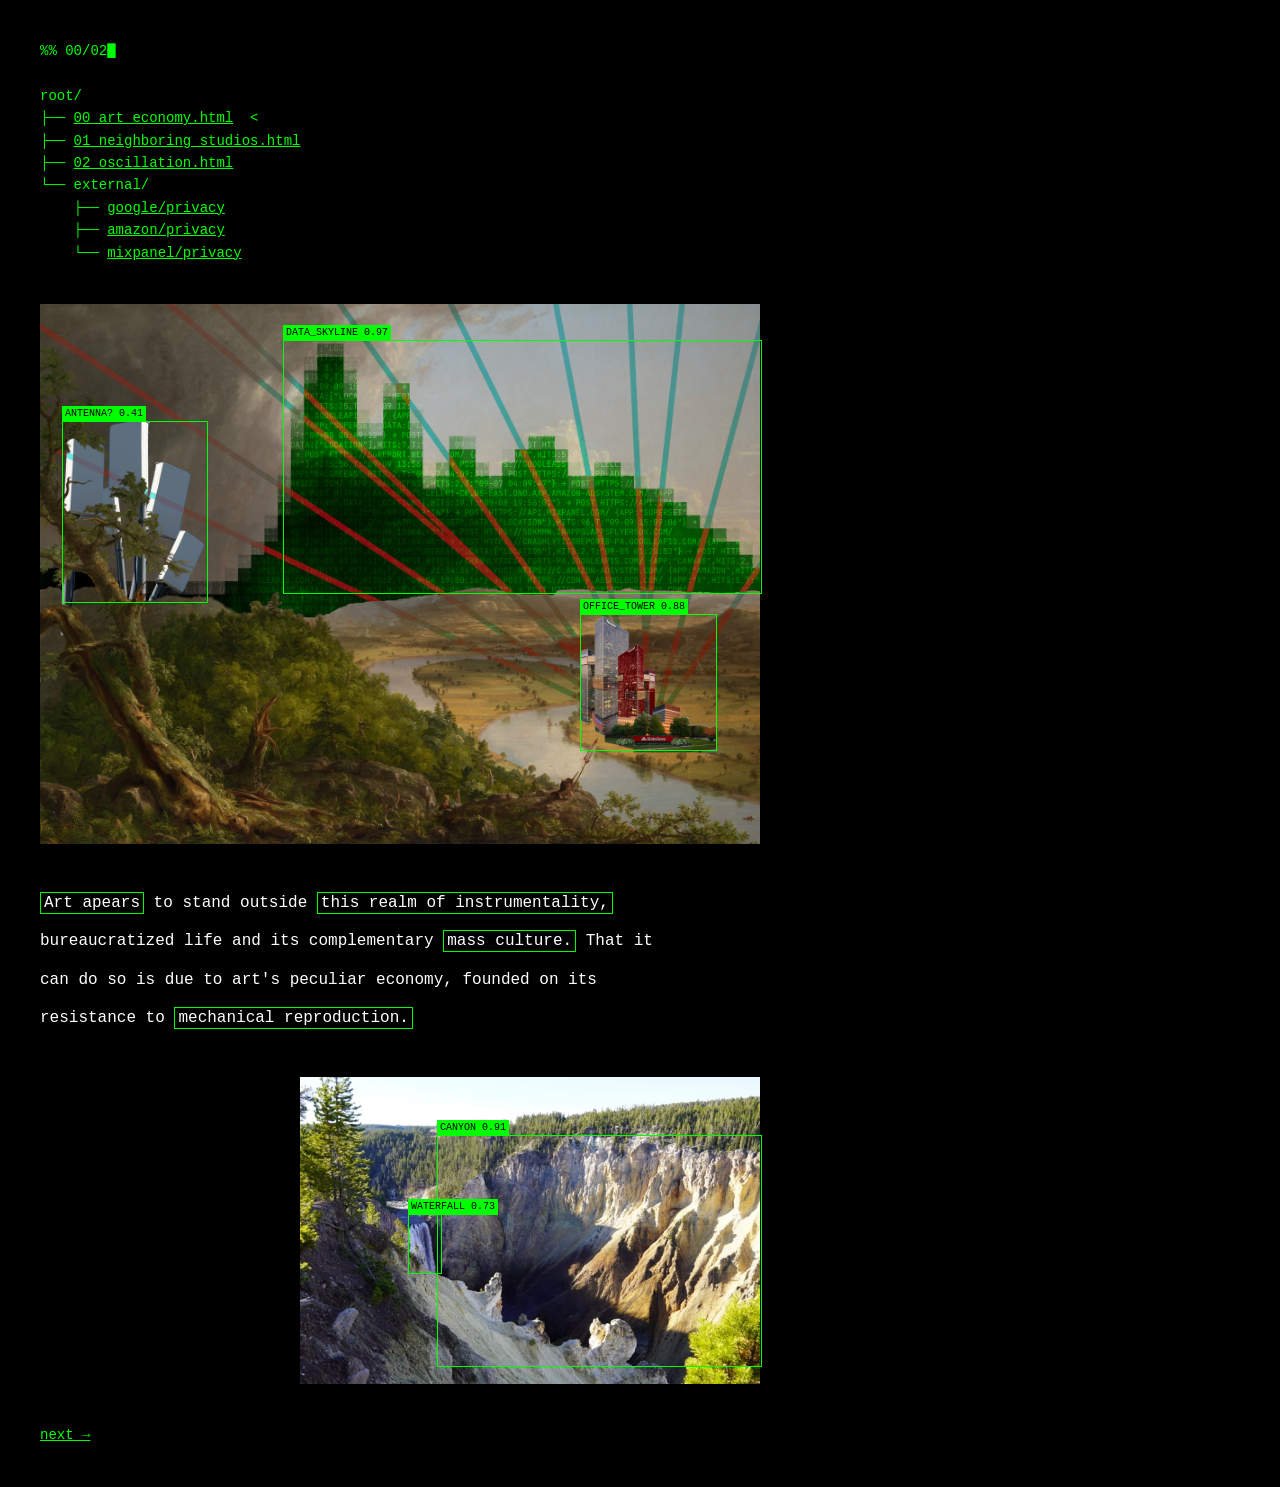
<file: index.html>
<!DOCTYPE html>
<html lang="en">
<head>
    <meta charset="UTF-8">
    <meta name="viewport" content="width=device-width, initial-scale=1.0">
    <title>00_digital_355</title>
    <link rel="stylesheet" href="style.css">
</head>
<body>

<pre>%% 00/02<span class="blink">&#9608;</span>

root/
├── <a href="index.html">00_art_economy.html</a>  &lt;
├── <a href="2.html">01_neighboring_studios.html</a>
├── <a href="3.html">02_oscillation.html</a>
└── external/
    ├── <a href="https://policies.google.com/privacy" target="_blank">google/privacy</a>
    ├── <a href="https://www.amazon.com/gp/help/customer/display.html?nodeId=GX7NJQ4ZB8MHFRNJ" target="_blank">amazon/privacy</a>
    └── <a href="https://mixpanel.com/legal/privacy-policy/" target="_blank">mixpanel/privacy</a></pre>

<div class="scan" style="width:720px;">
    <img src="static/Img2-web.jpg" alt="">
    <div class="bb" data-l="DATA_SKYLINE 0.97" style="left:243px; top:36px; width:477px; height:252px;"></div>
    <div class="bb" data-l="ANTENNA? 0.41" style="left:22px; top:117px; width:144px; height:180px;"></div>
    <div class="bb" data-l="OFFICE_TOWER 0.88" style="left:540px; top:310px; width:135px; height:135px;"></div>
</div>

<p>
    <span>Art apears</span> to stand outside <span>this realm of instrumentality,</span>
    bureaucratized life and its complementary <span>mass culture.</span> That it can
    do so is due to art's peculiar economy, founded on its resistance to
    <span>mechanical reproduction.</span>
</p>

<div class="scan" style="width:460px; margin-left:260px;">
    <img src="static/DSC06254%20Medium.jpeg" alt="">
    <div class="bb" data-l="CANYON 0.91" style="left:137px; top:58px; width:323px; height:230px;"></div>
    <div class="bb" data-l="WATERFALL 0.73" style="left:108px; top:137px; width:32px; height:58px;"></div>
</div>

<a href="2.html">next &rarr;</a>

</body>
</html>
</file>
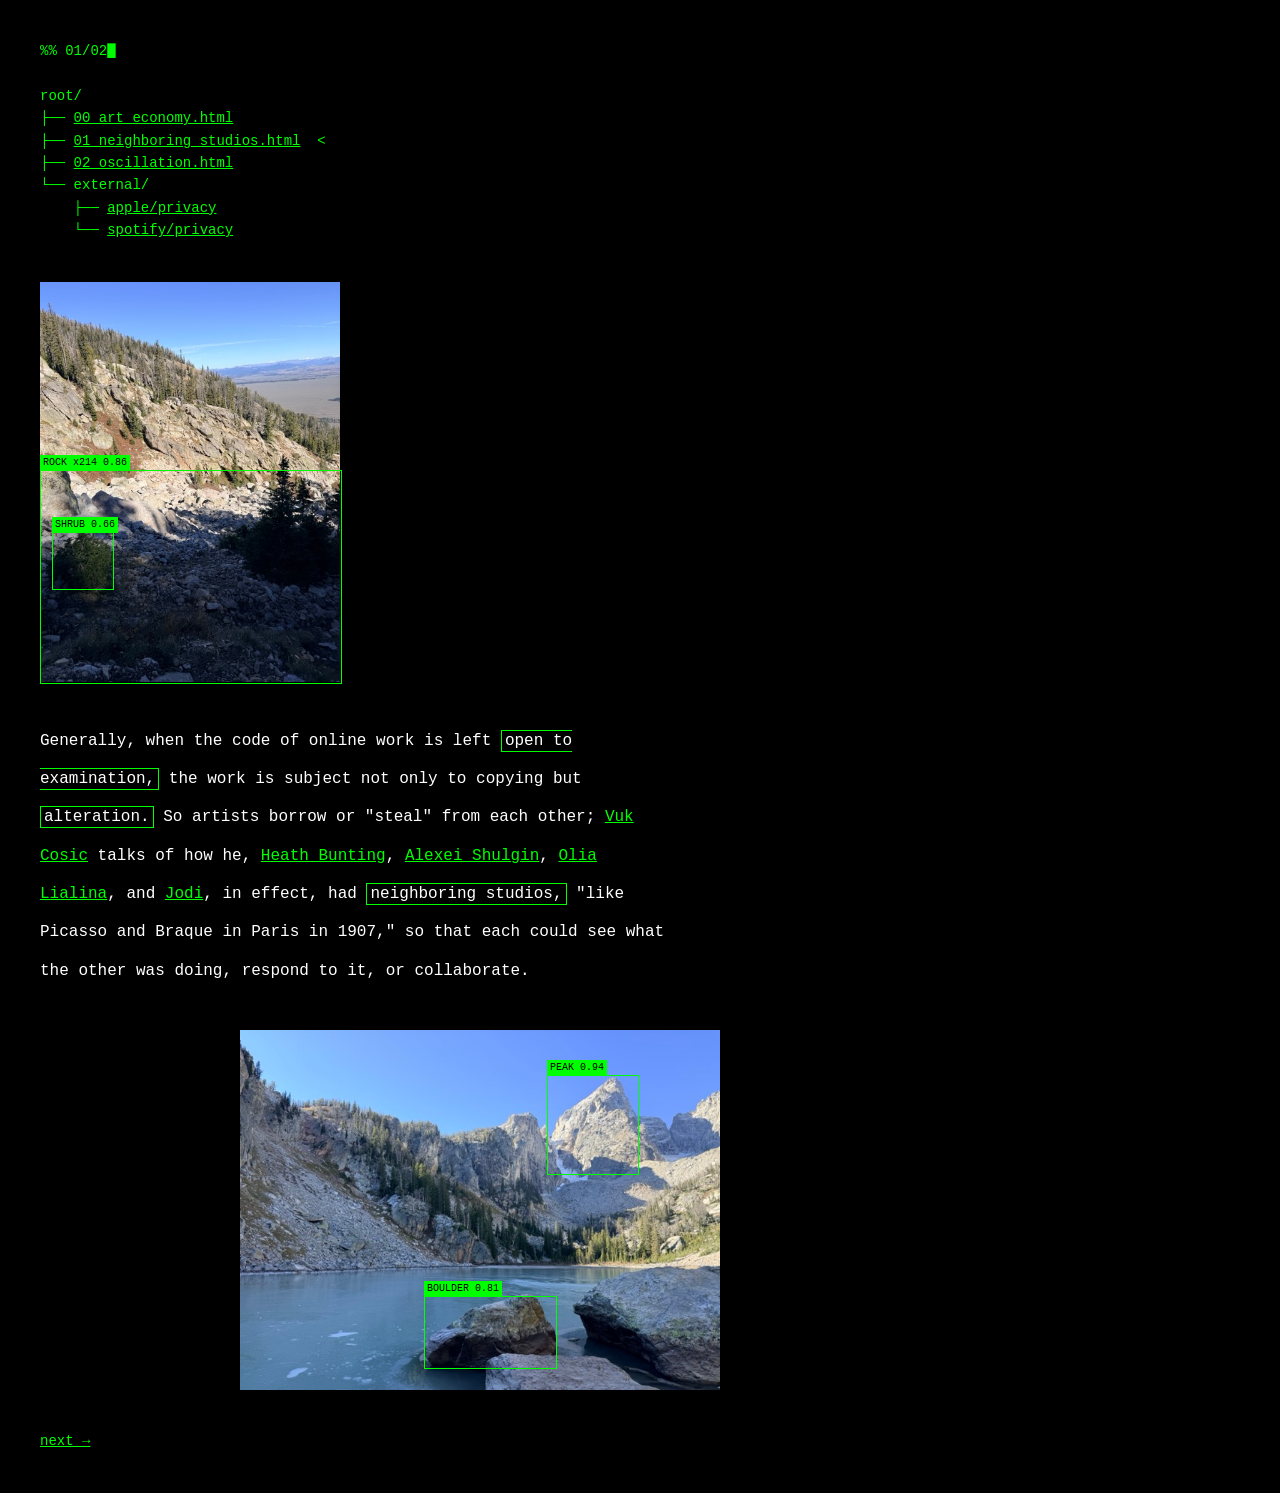
<file: 2.html>
<!DOCTYPE html>
<html lang="en">
<head>
    <meta charset="UTF-8">
    <meta name="viewport" content="width=device-width, initial-scale=1.0">
    <title>01_neighboring_studios</title>
    <link rel="stylesheet" href="style.css">
</head>
<body>

<pre>%% 01/02<span class="blink">&#9608;</span>

root/
├── <a href="index.html">00_art_economy.html</a>
├── <a href="2.html">01_neighboring_studios.html</a>  &lt;
├── <a href="3.html">02_oscillation.html</a>
└── external/
    ├── <a href="https://www.apple.com/legal/privacy/en-ww/" target="_blank">apple/privacy</a>
    └── <a href="https://www.spotify.com/us/legal/privacy-policy/" target="_blank">spotify/privacy</a></pre>

<div class="scan" style="width:300px;">
    <img src="static/IMG_2033%20Medium.jpeg" alt="">
    <div class="bb" data-l="ROCK x214 0.86" style="left:0; top:188px; width:300px; height:212px;"></div>
    <div class="bb" data-l="SHRUB 0.66" style="left:12px; top:250px; width:60px; height:56px;"></div>
</div>

<p>
    Generally, when the code of online work is left <span>open to examination,</span>
    the work is subject not only to copying but <span>alteration.</span> So artists
    borrow or "steal" from each other;
    <a href="https://www.facebook.com/privacy/policy/" target="_blank">Vuk Cosic</a>
    talks of how he,
    <a href="https://www.tiktok.com/legal/page/us/privacy-policy/en" target="_blank">Heath Bunting</a>,
    <a href="https://www.linkedin.com/legal/privacy-policy" target="_blank">Alexei Shulgin</a>,
    <a href="https://www.reddit.com/policies/privacy-policy" target="_blank">Olia Lialina</a>, and
    <a href="https://x.com/en/privacy" target="_blank">Jodi</a>, in effect, had
    <span>neighboring studios,</span> "like Picasso and Braque in Paris in 1907," so
    that each could see what the other was doing, respond to it, or collaborate.
</p>

<div class="scan" style="width:480px; margin-left:200px;">
    <img src="static/IMG_2048%20Medium.jpeg" alt="">
    <div class="bb" data-l="PEAK 0.94" style="left:307px; top:45px; width:90px; height:98px;"></div>
    <div class="bb" data-l="BOULDER 0.81" style="left:184px; top:266px; width:131px; height:71px;"></div>
</div>

<a href="3.html">next &rarr;</a>

</body>
</html>
</file>
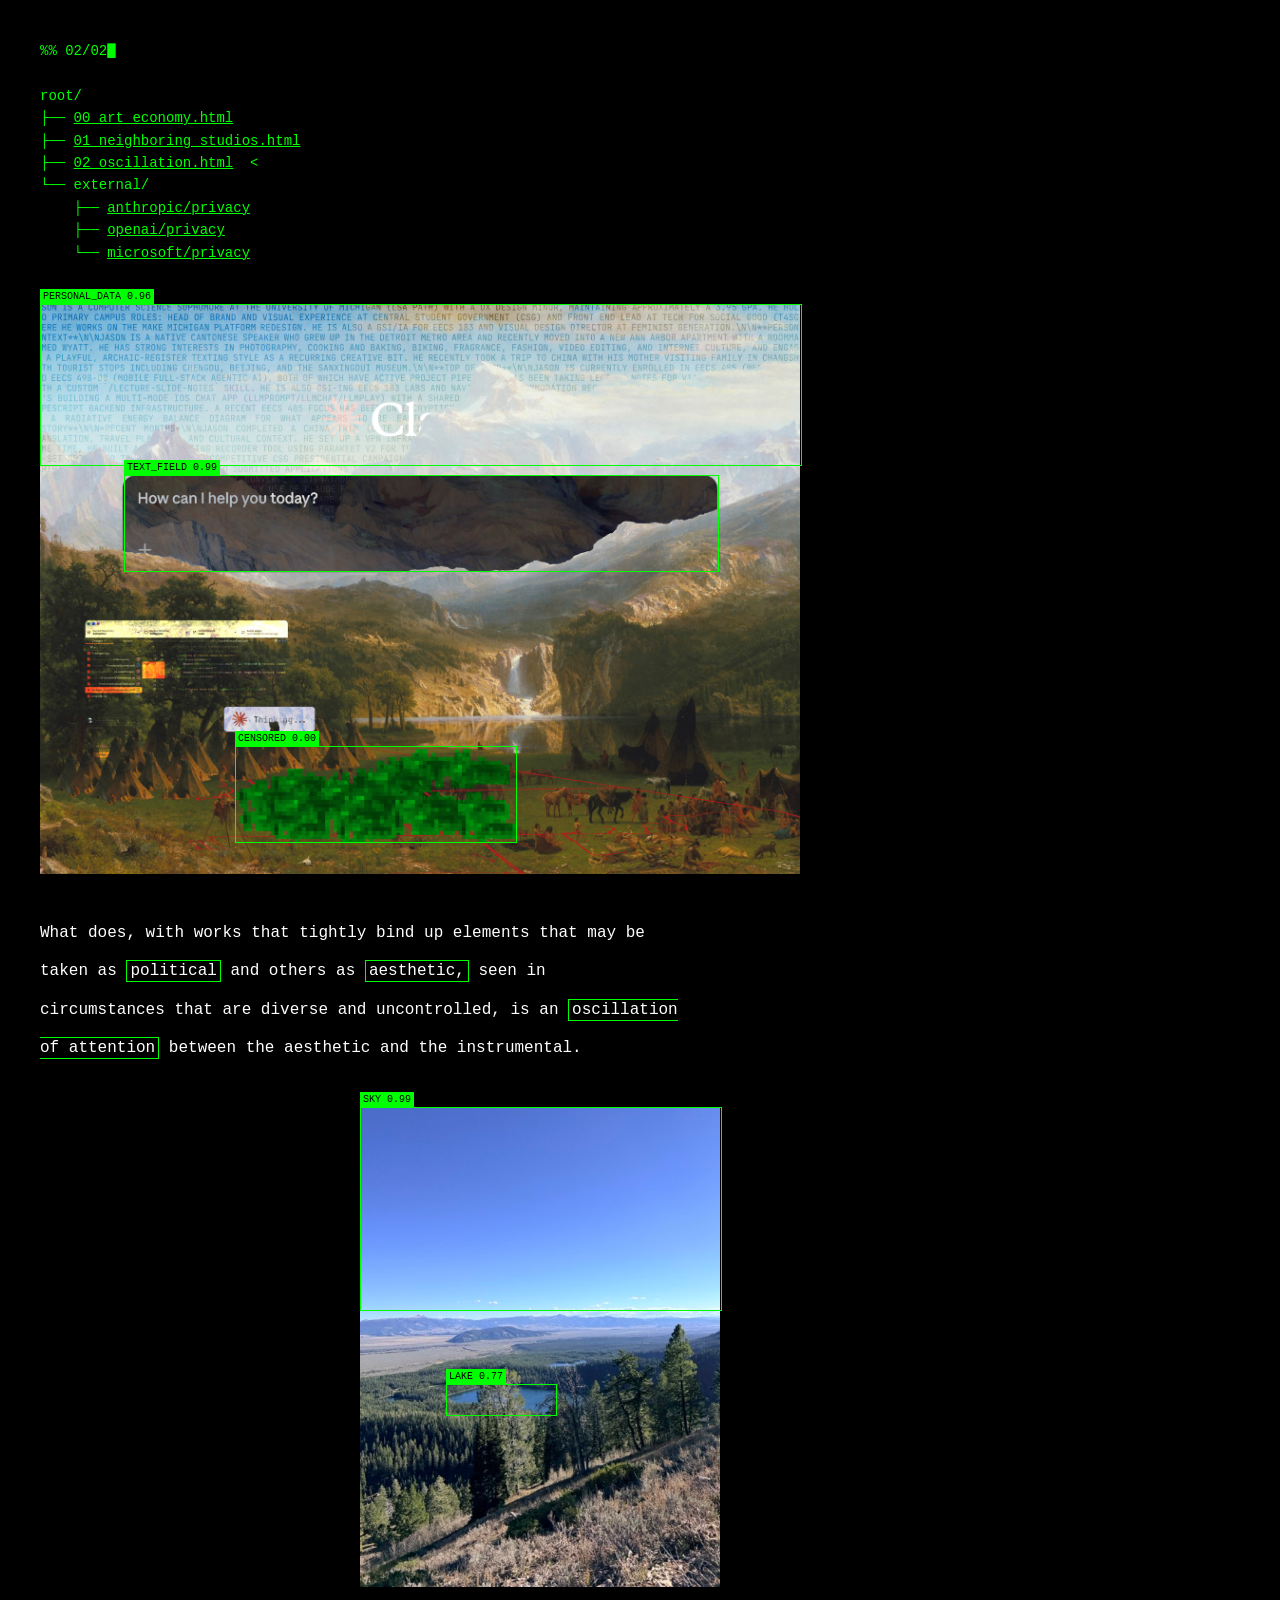
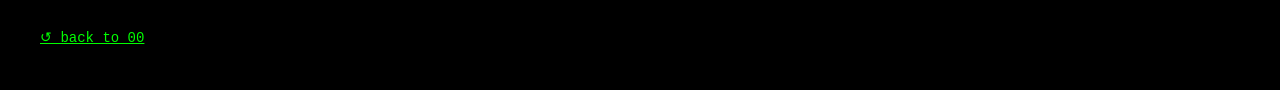
<file: 3.html>
<!DOCTYPE html>
<html lang="en">
<head>
    <meta charset="UTF-8">
    <meta name="viewport" content="width=device-width, initial-scale=1.0">
    <title>02_oscillation</title>
    <link rel="stylesheet" href="style.css">
</head>
<body>

<pre>%% 02/02<span class="blink">&#9608;</span>

root/
├── <a href="index.html">00_art_economy.html</a>
├── <a href="2.html">01_neighboring_studios.html</a>
├── <a href="3.html">02_oscillation.html</a>  &lt;
└── external/
    ├── <a href="https://www.anthropic.com/legal/privacy" target="_blank">anthropic/privacy</a>
    ├── <a href="https://openai.com/policies/privacy-policy/" target="_blank">openai/privacy</a>
    └── <a href="https://www.microsoft.com/en-us/privacy/privacystatement" target="_blank">microsoft/privacy</a></pre>

<div class="scan" style="width:760px;">
    <img src="static/Img4-web.jpg" alt="">
    <div class="bb" data-l="PERSONAL_DATA 0.96" style="left:0; top:0; width:760px; height:160px;"></div>
    <div class="bb" data-l="TEXT_FIELD 0.99" style="left:84px; top:171px; width:593px; height:95px;"></div>
    <div class="bb" data-l="CENSORED 0.00" style="left:195px; top:442px; width:280px; height:95px;"></div>
</div>

<p>
    What does, with works that tightly bind up elements that may be taken as
    <span>political</span> and others as <span>aesthetic,</span> seen in circumstances
    that are diverse and uncontrolled, is an <span>oscillation of attention</span>
    between the aesthetic and the instrumental.
</p>

<div class="scan" style="width:360px; margin-left:320px;">
    <img src="static/IMG_2081%20Medium.jpeg" alt="">
    <div class="bb" data-l="SKY 0.99" style="left:0; top:0; width:360px; height:202px;"></div>
    <div class="bb" data-l="LAKE 0.77" style="left:86px; top:277px; width:109px; height:30px;"></div>
</div>

<a href="index.html">&#8634; back to 00</a>

</body>
</html>
</file>
<file: style.css>
body {
  margin: 40px;
  background: #000;
  color: #fff;
  font: 14px/1.6 "Courier New", Courier, monospace;
}

a, pre { color: #0f0; }

p {
  width: 640px;
  font-size: 16px;
  line-height: 2.4;
}
p span { border: 1px solid #0f0; padding: 1px 3px; }

.scan { position: relative; margin: 40px 0; }
.scan img { display: block; width: 100%; }
.bb { position: absolute; border: 1px solid #0f0; }
.bb::after {
  content: attr(data-l);
  position: absolute;
  bottom: 100%;
  left: -1px;
  background: #0f0;
  color: #000;
  font-size: 10px;
  padding: 0 3px;
  white-space: nowrap;
}

.blink { animation: blink 1s steps(1) infinite; }
@keyframes blink { 50% { opacity: 0; } }
</file>
